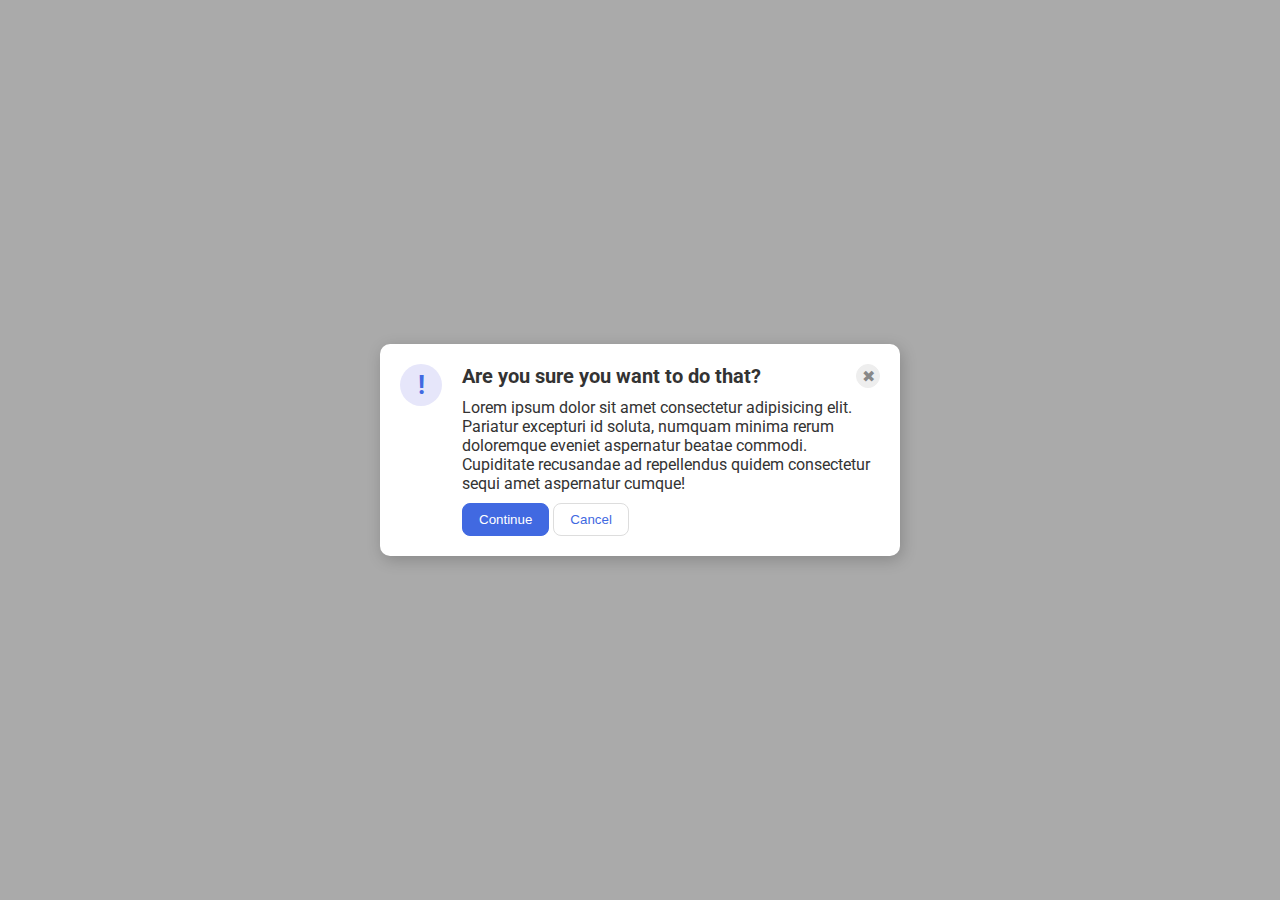
<file: flex/05-flex-modal/index.html>
<!DOCTYPE html>
<html lang="en">
  <head>
    <meta charset="UTF-8">
    <meta http-equiv="X-UA-Compatible" content="IE=edge">
    <meta name="viewport" content="width=device-width, initial-scale=1.0">
    <link rel="stylesheet" href="style.css">
    <title>Modal</title>
  </head>
  <body>
    <div class="modal">
      <div class="icon">!</div>

      <div class="Warning">
        <div class="top-row">
          <div class="header">Are you sure you want to do that?</div>
          <button class="close-button">✖</button>
        </div>
        <div class="text">Lorem ipsum dolor sit amet consectetur adipisicing elit. Pariatur excepturi id soluta, numquam minima rerum doloremque eveniet aspernatur beatae commodi. Cupiditate recusandae ad repellendus quidem consectetur sequi amet aspernatur cumque!</div>
        <div class="buttons">
          <button class="continue">Continue</button>
          <button class="cancel">Cancel</button>
        </div>
      </div>
    </div>
  </body>
</html>
</file>
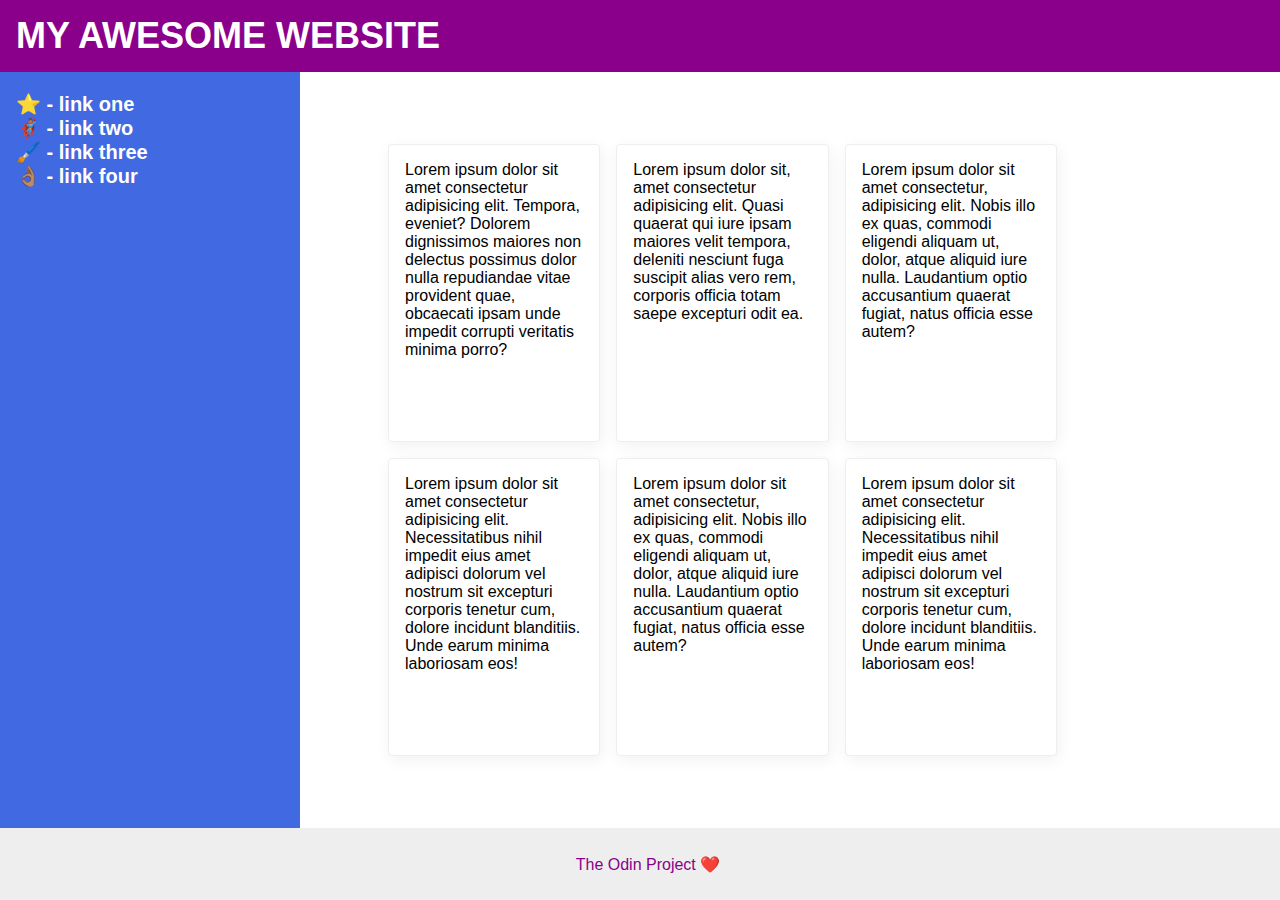
<file: flex/07-flex-layout-2/index.html>
<!DOCTYPE html>
<html lang="en">
  <head>
    <meta charset="UTF-8">
    <meta http-equiv="X-UA-Compatible" content="IE=edge">
    <meta name="viewport" content="width=device-width, initial-scale=1.0">
    <title>The Holy Grail</title>
    <link rel="stylesheet" href="style.css">
  </head>
  <body>
    <div class="header">
      MY AWESOME WEBSITE
    </div>
    
    <div class="main-section">
      <div class="sidebar">
        <ul>
          <li><a href="#">⭐ - link one</a></li>
          <li><a href="#">🦸🏽‍♂️ - link two</a></li>
          <li><a href="#">🖌️ - link three</a></li>
          <li><a href="#">👌🏽 - link four</a></li>
        </ul>
      </div>

      <div class="content">
        <div class="card">Lorem ipsum dolor sit amet consectetur adipisicing elit. Tempora, eveniet? Dolorem dignissimos maiores non delectus possimus dolor nulla repudiandae vitae provident quae, obcaecati ipsam unde impedit corrupti veritatis minima porro?</div>
        <div class="card">Lorem ipsum dolor sit, amet consectetur adipisicing elit. Quasi quaerat qui iure ipsam maiores velit tempora, deleniti nesciunt fuga suscipit alias vero rem, corporis officia totam saepe excepturi odit ea.</div>
        <div class="card">Lorem ipsum dolor sit amet consectetur, adipisicing elit. Nobis illo ex quas, commodi eligendi aliquam ut, dolor, atque aliquid iure nulla. Laudantium optio accusantium quaerat fugiat, natus officia esse autem?</div>
        <div class="card">Lorem ipsum dolor sit amet consectetur adipisicing elit. Necessitatibus nihil impedit eius amet adipisci dolorum vel nostrum sit excepturi corporis tenetur cum, dolore incidunt blanditiis. Unde earum minima laboriosam eos!</div>
        <div class="card">Lorem ipsum dolor sit amet consectetur, adipisicing elit. Nobis illo ex quas, commodi eligendi aliquam ut, dolor, atque aliquid iure nulla. Laudantium optio accusantium quaerat fugiat, natus officia esse autem?</div>
        <div class="card">Lorem ipsum dolor sit amet consectetur adipisicing elit. Necessitatibus nihil impedit eius amet adipisci dolorum vel nostrum sit excepturi corporis tenetur cum, dolore incidunt blanditiis. Unde earum minima laboriosam eos!</div>
      </div>

    <div class="right-filler"></div>
  </div>
    <div class="footer">
      The Odin Project ❤️
    </div>
  </body>
</html>
</file>
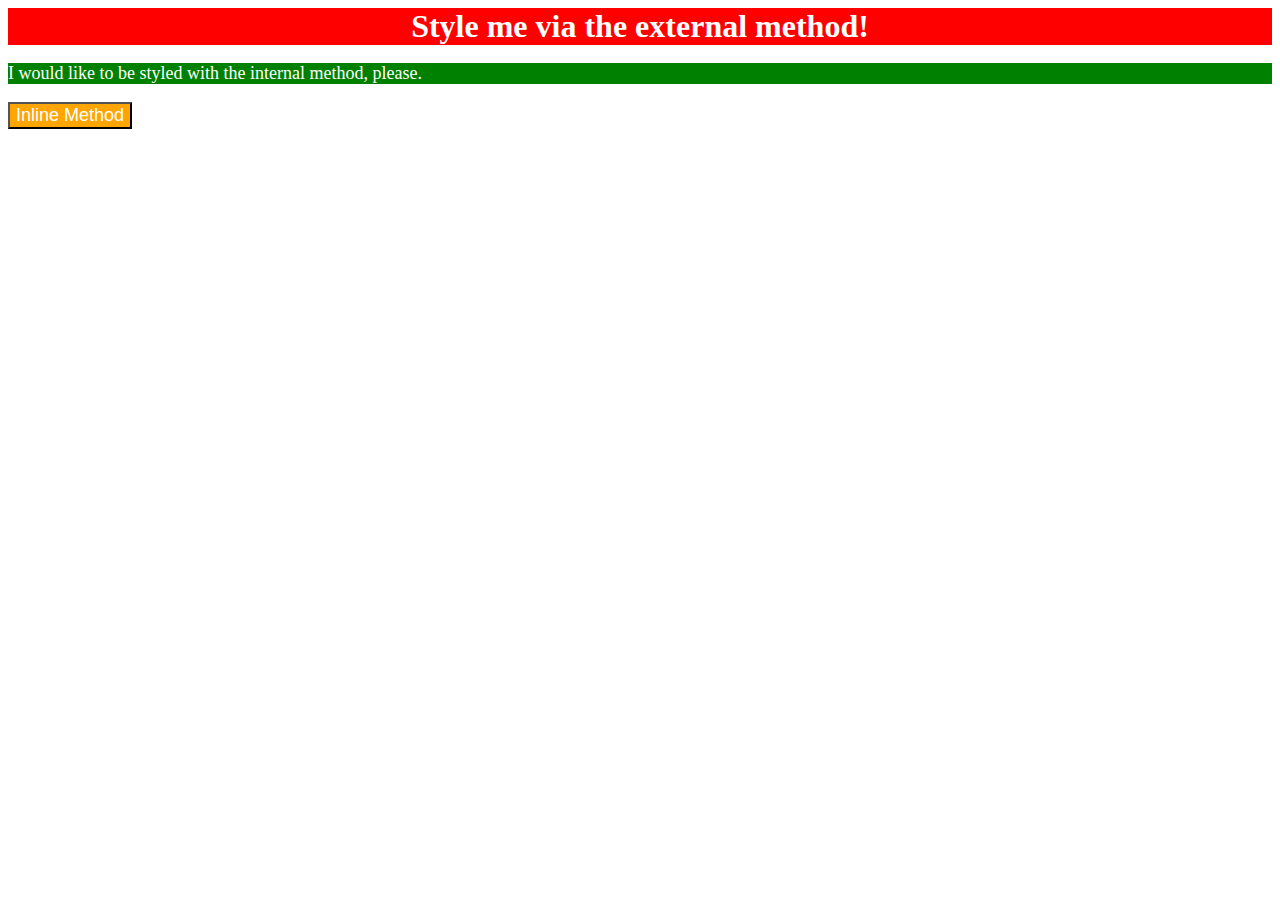
<file: foundations/01-css-methods/index.html>
<!DOCTYPE html>
<html lang="en">
  <head>
    <meta charset="UTF-8">
    <meta http-equiv="X-UA-Compatible" content="IE=edge">
    <meta name="viewport" content="width=device-width, initial-scale=1.0">
    <link rel="stylesheet" href="style.css">
    <title>Methods for Adding CSS</title>
    <style>
      p {
        background-color: green;
        color: white;
        font-size: 18px;
      }
    </style>
  </head>
  <body>
    <div class="First">Style me via the external method!</div>
    <p>I would like to be styled with the internal method, please.</p>
    <button style="background-color: orange; color: white; font-size: 18px;">Inline Method</button>
  </body>
</html>
</file>
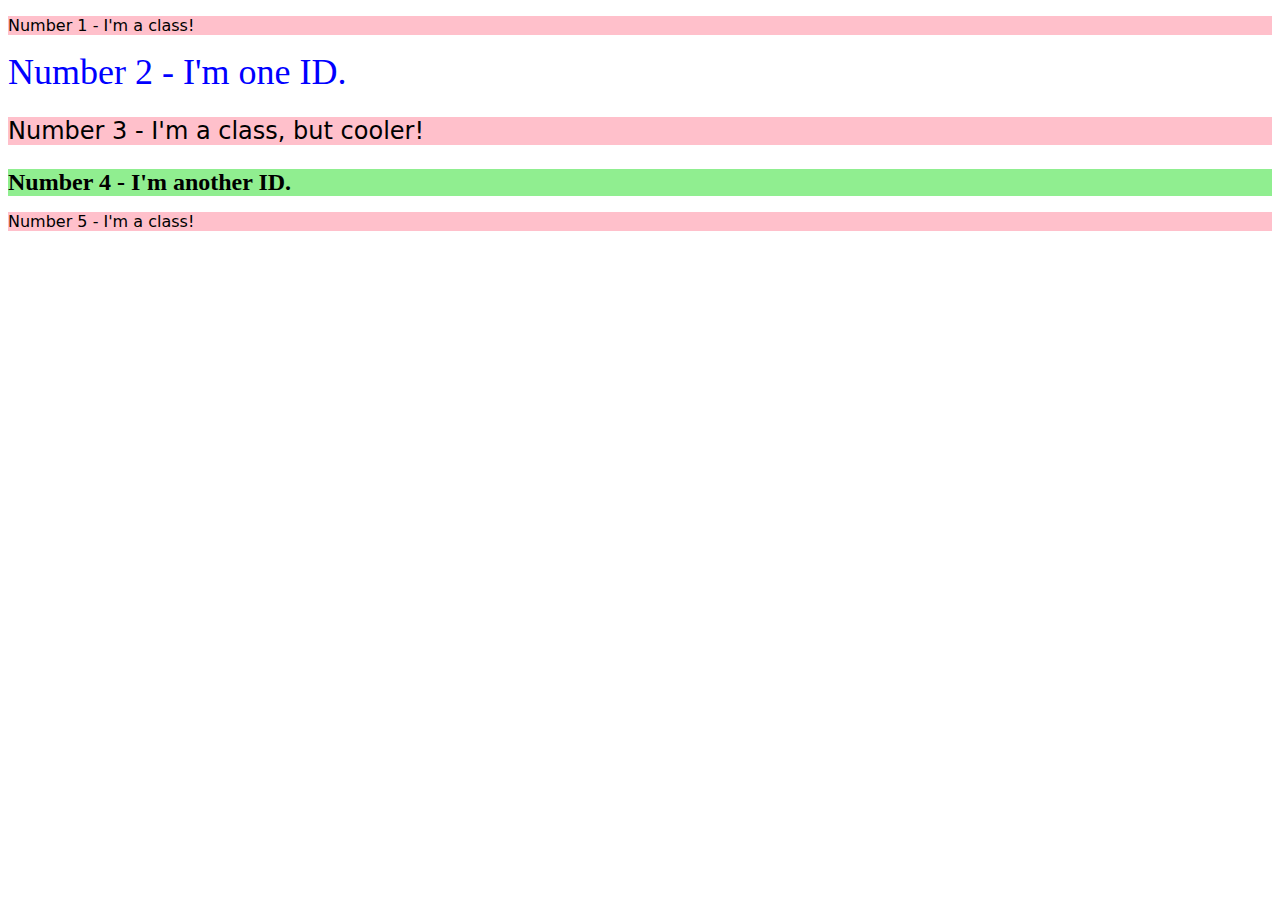
<file: foundations/02-class-id-selectors/index.html>
<!DOCTYPE html>
<html lang="en">
  <head>
    <meta charset="UTF-8">
    <meta http-equiv="X-UA-Compatible" content="IE=edge">
    <meta name="viewport" content="width=device-width, initial-scale=1.0">
    <title>Class and ID Selectors</title>
    <link rel="stylesheet" href="style.css">
  </head>
  <body>
    <p class="odd">Number 1 - I'm a class!</p>
    <div id="second">Number 2 - I'm one ID.</div>
    <p class="odd bigger">Number 3 - I'm a class, but cooler!</p>
    <div id="fourth">Number 4 - I'm another ID.</div>
    <p class="odd">Number 5 - I'm a class!</p>
  </body>
</html>
</file>
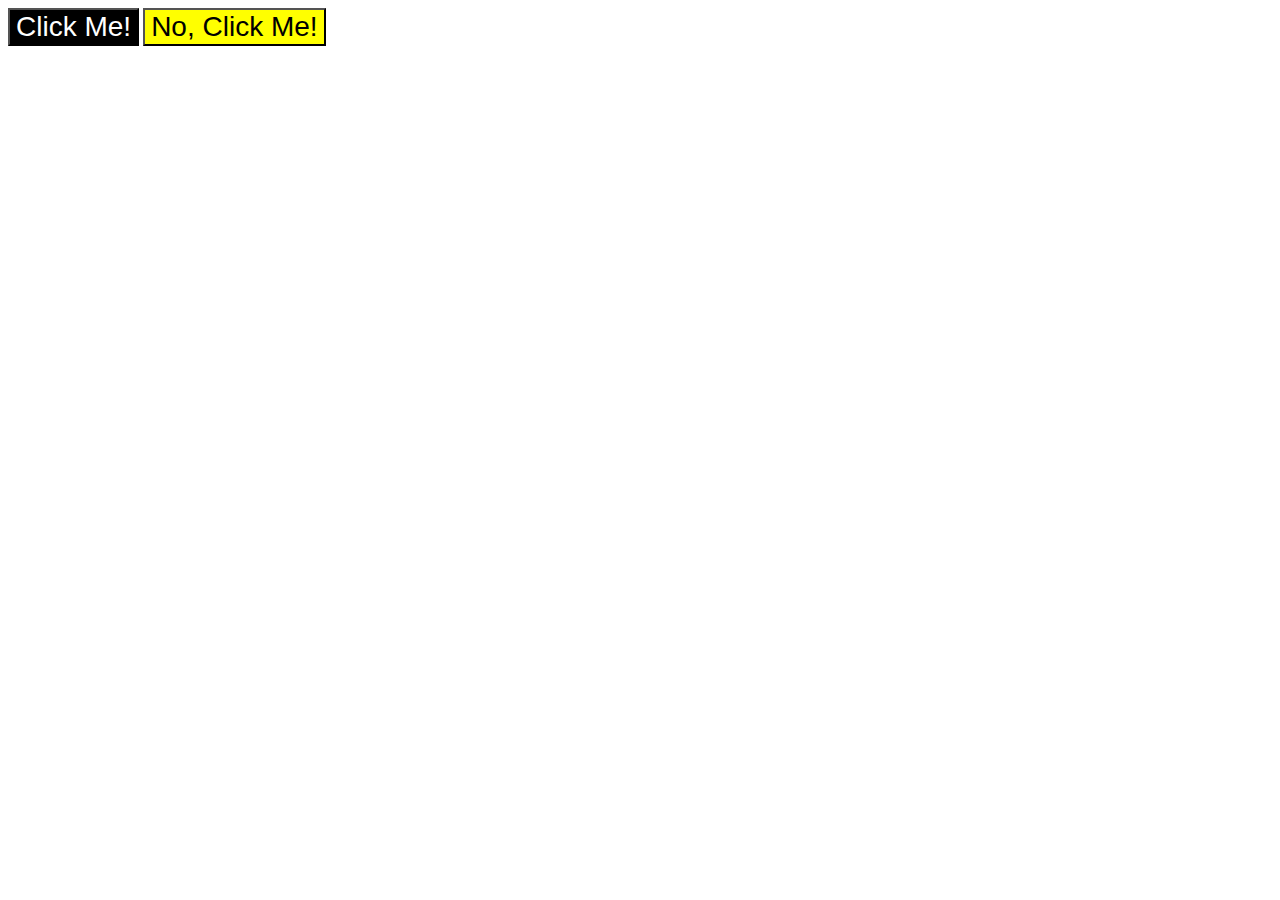
<file: foundations/03-grouping-selectors/index.html>
<!DOCTYPE html>
<html lang="en">
  <head>
    <meta charset="UTF-8">
    <meta http-equiv="X-UA-Compatible" content="IE=edge">
    <meta name="viewport" content="width=device-width, initial-scale=1.0">
    <title>Grouping Selectors</title>
    <link rel="stylesheet" href="style.css">
  </head>
  <body>
    <button class="First">Click Me!</button>
    <button class="Second">No, Click Me!</button>
  </body>
</html>
</file>
<file: flex/05-flex-modal/style.css>
@import url('https://fonts.googleapis.com/css2?family=Roboto:wght@400;700&display=swap');

html, body {
  height: 100%;
}

body {
  font-family: Roboto, sans-serif;
  margin: 0;
  background: #aaa;
  color: #333;
  /* I'll give you this one for free lol */
  display: flex;
  align-items: center;
  justify-content: center;
}

.modal {
  background: white;
  width: 480px;
  border-radius: 10px;
  box-shadow: 2px 4px 16px rgba(0,0,0,.2);
}

.icon {
  color: royalblue;
  font-size: 26px;
  font-weight: 700;
  background: lavender;
  width: 42px;
  height: 42px;
  border-radius: 50%;
  display: flex;
  align-items: center;
  justify-content: center;
}

.close-button {
  background: #eee;
  border-radius: 50%;
  color: #888;
  font-weight: 400;
  font-size: 16px;
  height: 24px;
  width: 24px;
  display: flex;
  align-items: center;
  justify-content: center;
  border: 1px solid #eee;
  padding: 0;
}

button {
  cursor: pointer;
  padding: 8px 16px;
  border-radius: 8px;
}

button.continue {
  background: royalblue;
  border: 1px solid royalblue;
  color: white;
}

button.cancel {
  background: white;
  border: 1px solid #ddd;
  color: royalblue;
}

.modal{
  display: flex;
  flex-direction: row;
  gap: 20px;
  padding: 20px;
}

.icon{
  flex-shrink: 0;
}

.top-row{
  display: flex;
  justify-content: space-between;
  align-items: center;
  margin-bottom: 10px;
}

.header{
  font-size: 20px;
  font-weight: 700;
}

.text{
  margin-bottom: 10px;
}
</file>
<file: flex/07-flex-layout-2/style.css>
body {
  font-family: -apple-system, BlinkMacSystemFont, 'Segoe UI', Roboto, Oxygen, Ubuntu, Cantarell, 'Open Sans', 'Helvetica Neue', sans-serif;
  margin: 0;
  min-height: 100vh;
}

.header {
  height: 72px;
  background: darkmagenta;
  color: white;
}

.footer {
  height: 72px;
  background: #eee;
  color: darkmagenta;
}

.sidebar {
  width: 300px;
  background: royalblue;
  box-sizing: border-box;
}

.card {
  border: 1px solid #eee;
  box-shadow: 2px 4px 16px rgba(0,0,0,.06);
  border-radius: 4px;
}

.header
, .footer
{
  display: flex;
  flex-direction: column;
  justify-content: center;
  padding-left: 16px;
}

.header
{
  font-size: 36px;
  font-weight: 700;
}

.footer{
  text-align: center;
}

.main-section {
  display: flex;
  flex-direction: row;
  flex: 1;
  gap: 16px;
}

ul
{
  list-style-type: none;
  padding: 0;
}

a
{
  text-decoration: none;
  color: white;
}

.sidebar
{
  display: flex;
  flex-shrink: 0;
  font-size: 20px;
  font-weight: 600;
}

.sidebar a
{
  margin-left: 16px;
}

.card
{ 
  background: white;
  box-sizing: border-box;
  width: 30%;
  padding: 16px;
}
.content
{
  display: flex;
  flex-wrap: wrap;
  padding:48px;
  gap: 16px;
  margin: 24px;
} 

.right-filler
{
  width: 100%;
}

body
{
  display: flex;
  flex-direction: column;
  width: 100vw;
  height: 100vh;
}
</file>
<file: foundations/01-css-methods/style.css>
.First
{
    background-color: red;
    color : white;
    font-size: 32px;
    text-align: center;
    font-weight: bold;
}
</file>
<file: foundations/02-class-id-selectors/style.css>
.odd
{
    background-color: pink;
    color : black;
    font-family: Verdana, "DejaVu Sans", sans-serif;
}

.bigger
{
    font-size: 24px;
}

#second
{
    color: blue;
    font-size: 36px;
}

#fourth
{
    background-color: lightgreen;
    font-size: 24px;
    font-weight: bold;
}
</file>
<file: foundations/03-grouping-selectors/style.css>
.First,
.Second {
  font-size: 28px;
  font-family: Helvetica, "Times New Roman", sans-serif;
}

.First
{
    background-color: black;
    color: white;
}

.Second
{
    background-color: yellow;
}
</file>
